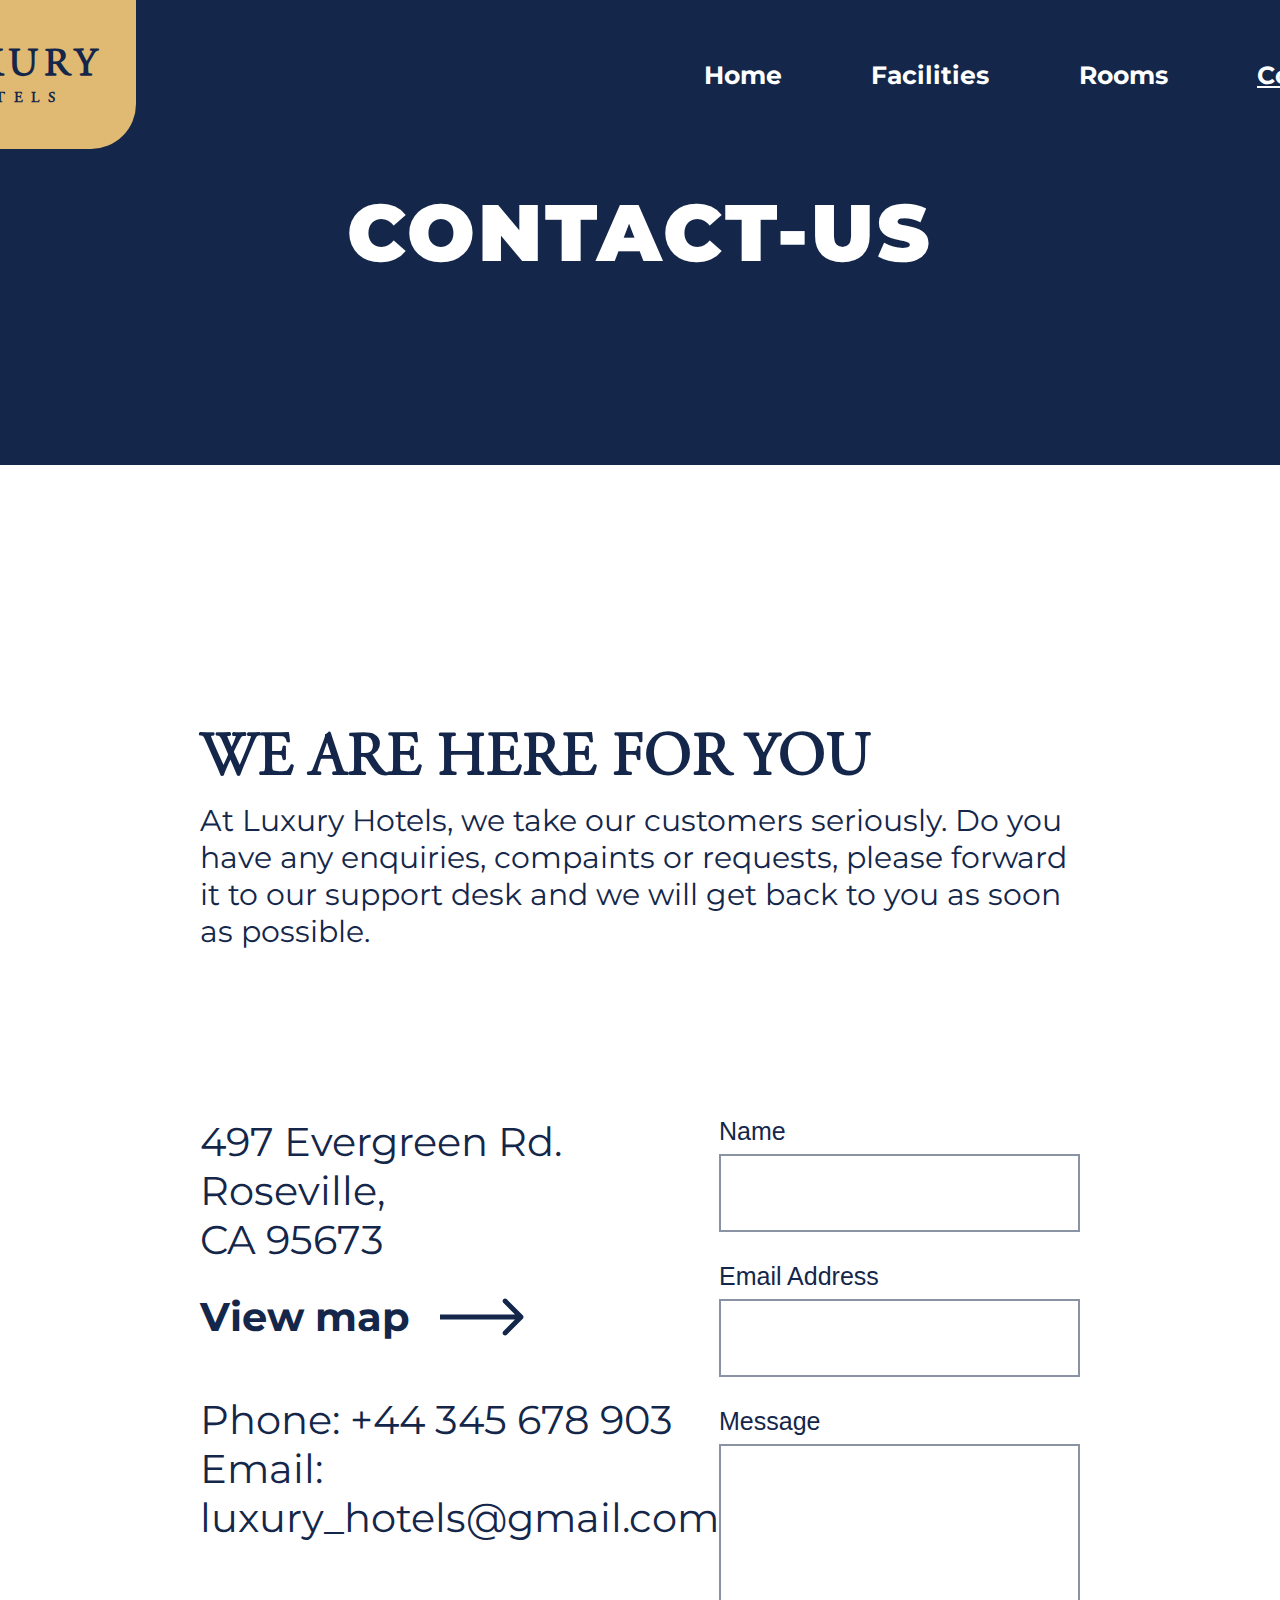
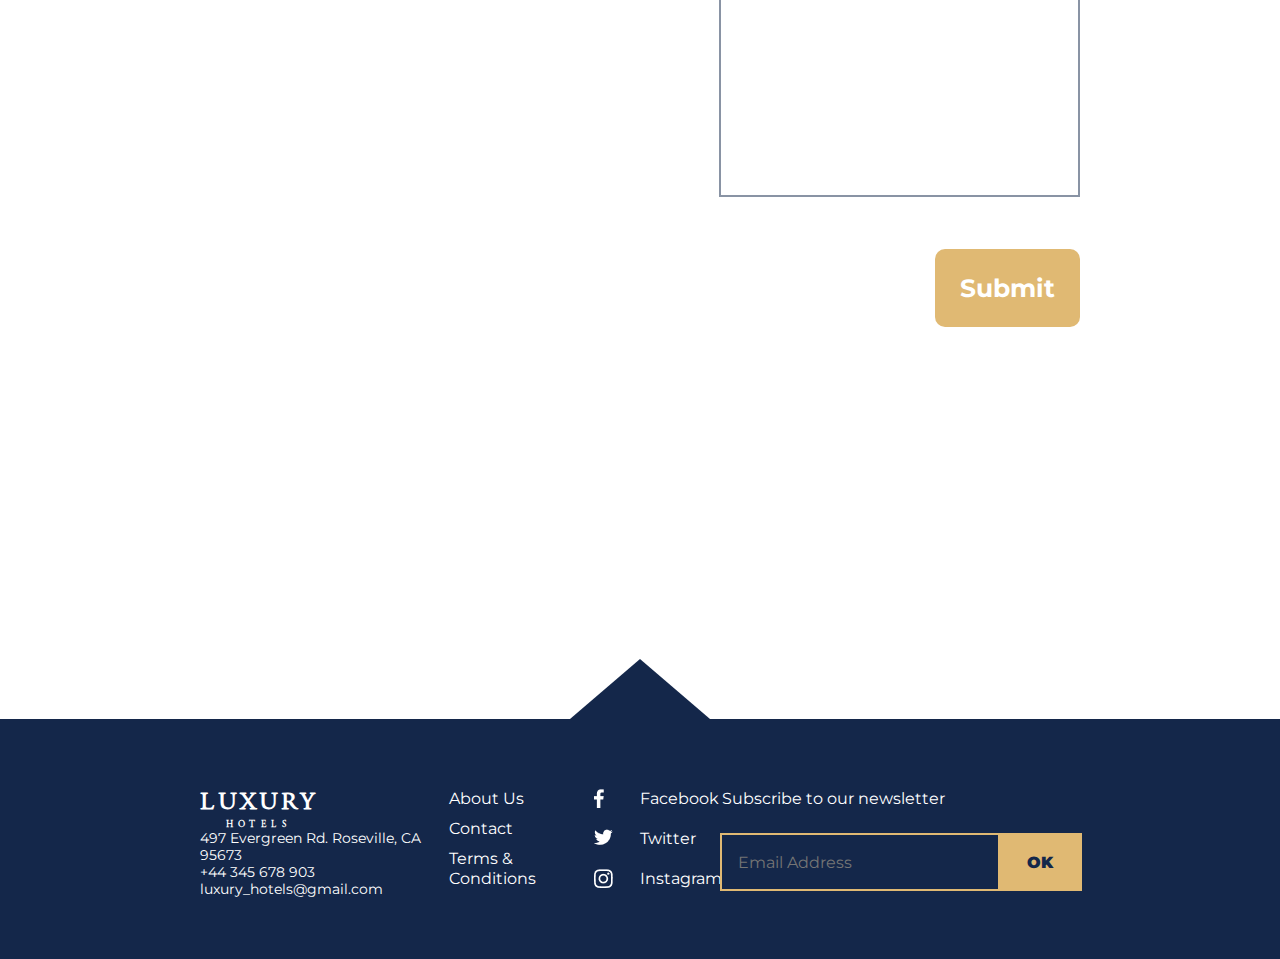
<file: contact.html>
<!DOCTYPE html>
<html lang="en">
  <head>
    <meta charset="UTF-8">
    <meta http-equiv="X-UA-Compatible" content="IE=edge">
    <meta name="viewport" content="width=device-width, initial-scale=1.0">
    <title>Document</title>
    <link rel="stylesheet" href="css/null.css">
    <link rel="stylesheet" href="css/contact.css">
    <link rel="stylesheet" href="css/header_footer.css">
  </head>
  <body>
    <header>
      <div class="logo"> 
        <p class="logo_big">LUXURY</p>
        <p class="logo_small">HOTELS</p>
      </div>
      <nav><a href="index.html">Home</a><a href="facilities.html">Facilities</a><a href="rooms.html">Rooms</a><a class="currentpage" href="contact.html">Contact-us</a></nav>
    </header>
    <main>
      <section class="maintitle">CONTACT-US</section>
      <h2 class="contacts_title">WE ARE HERE FOR YOU</h2>
      <p class="contacts_text">At Luxury Hotels, we take our customers seriously. Do you have any enquiries, compaints or requests, please forward it to our support desk and we will get back to you as soon as possible.</p>
      <div class="contacts_form_wrap">
        <div class="contacts_wrapper">
          <div class="line">497 Evergreen Rd. Roseville,<br> CA 95673</div><a class="line2" href="#">View map<img src="pics/contacts/Arrow.svg" alt=""></a>
          <div class="line">Phone: +44 345 678 903<br>Email: luxury_hotels@gmail.com</div>
        </div>
        <div class="form_wrapper">
          <form action="">
            <p class="label">Name</p>
            <input class="name" type="text">
            <p class="label">Email Address</p>
            <input class="email" type="email">
            <p class="label">Message</p>
            <textarea class="msg" type="text"></textarea>
          </form><a class="submit_button" href="#">Submit </a>
        </div>
      </div>
    </main>
    <footer>
      <div class="triangle"></div>
      <div class="footer_wrap">
        <div class="wrap_1">
          <div class="wrap_1_1">
            <p>LUXURY </p>
            <p>HOTELS</p>
          </div>
          <p class="contacts"><a href="#">  497 Evergreen Rd. Roseville, CA 95673</a><a href="#"> +44 345 678 903</a><a href="#"> luxury_hotels@gmail.com</a></p>
        </div>
        <div class="wrap_2"><a href="#"> About Us</a><a href="#"> Contact </a><a href="#"> Terms & Conditions</a></div>
        <div class="wrap_3">
          <div class="wrap_3_1">
            <div class="img_wrap"><img src="pics/footer/fb.png" alt=""></div><a href="#">Facebook</a>
          </div>
          <div class="wrap_3_1">
            <div class="img_wrap"><img src="pics/footer/tw.png" alt=""></div><a href="#"> Twitter</a>
          </div>
          <div class="wrap_3_1">
            <div class="img_wrap"><img src="pics/footer/inst.png" alt=""></div><a href="#"> Instagram</a>
          </div>
        </div>
        <div class="wrap_4">
          <p class="wrap_4_1">Subscribe to our newsletter</p>
          <div class="wrap_4_2">
            <Form>
              <Input type="email" placeholder="Email Address"></Input>
              <button>OK</button>
            </Form>
          </div>
        </div>
      </div>
    </footer>
  </body>
</html>
</file>
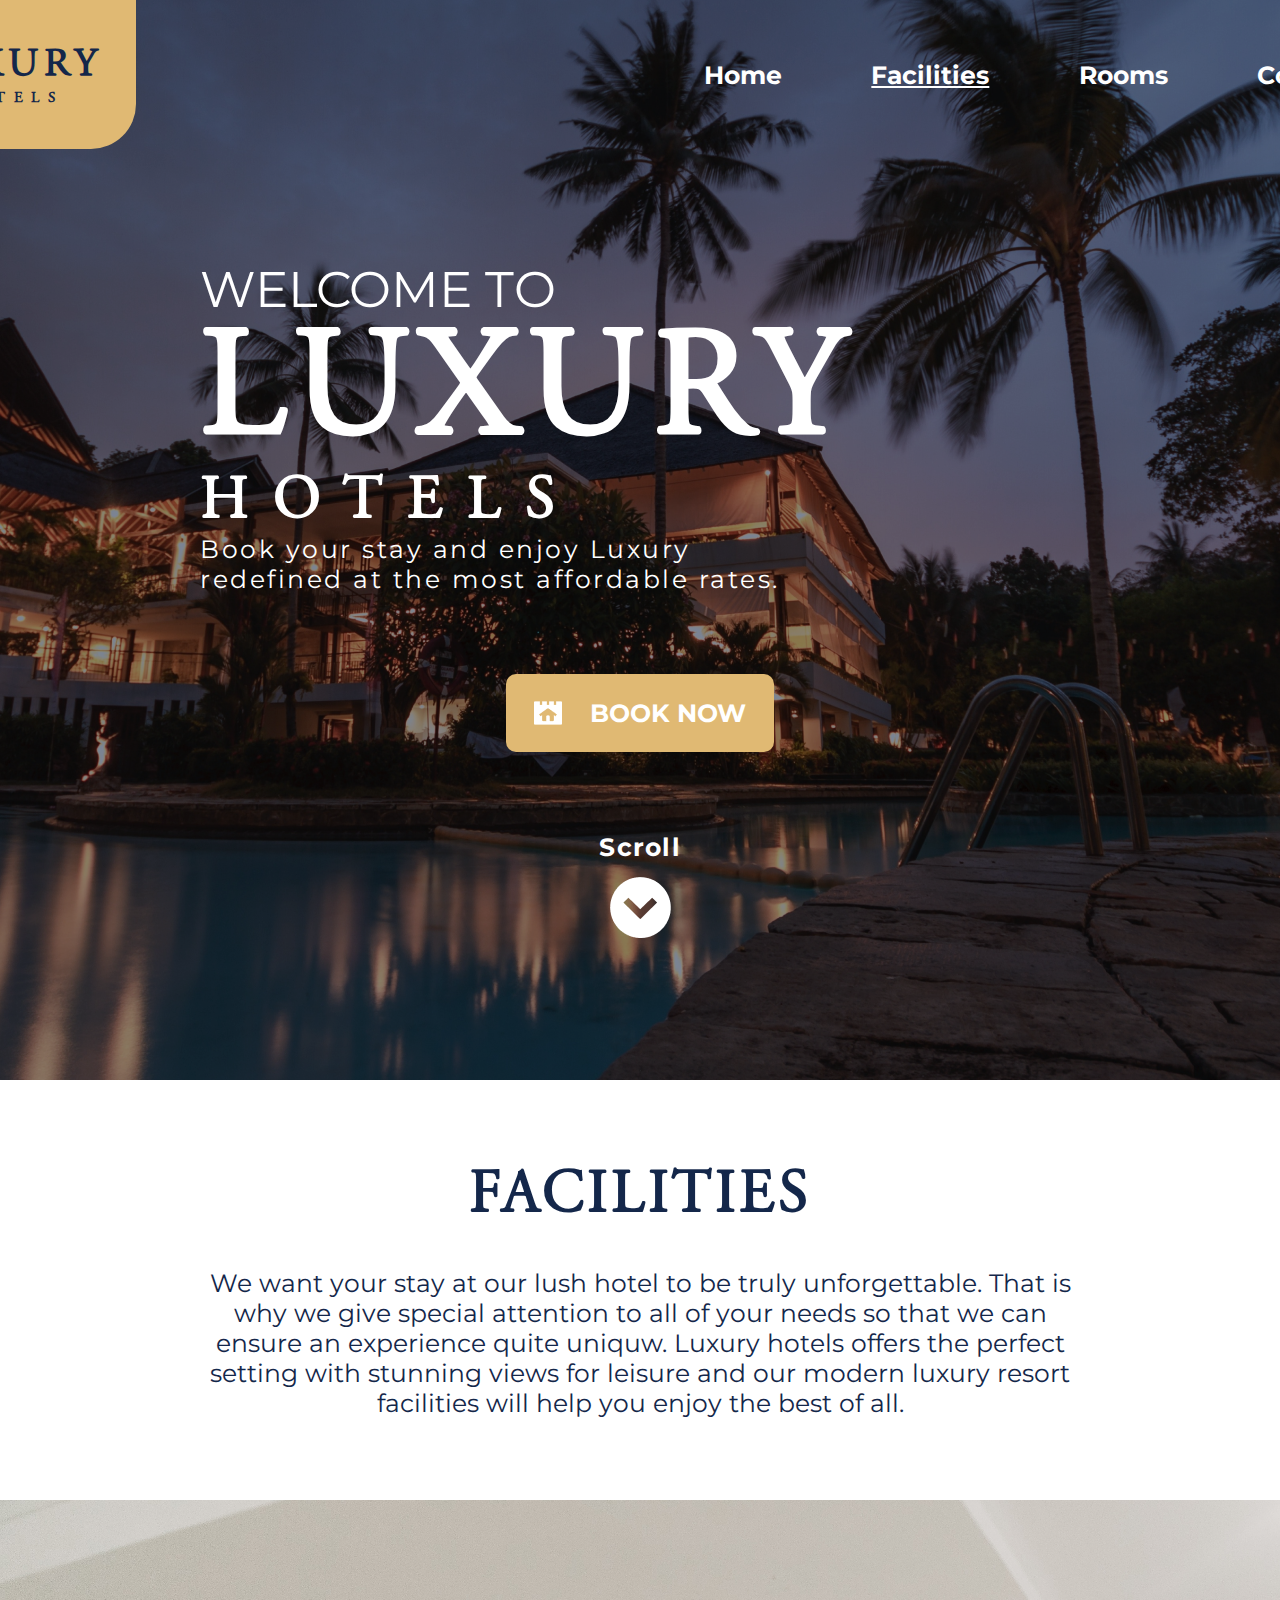
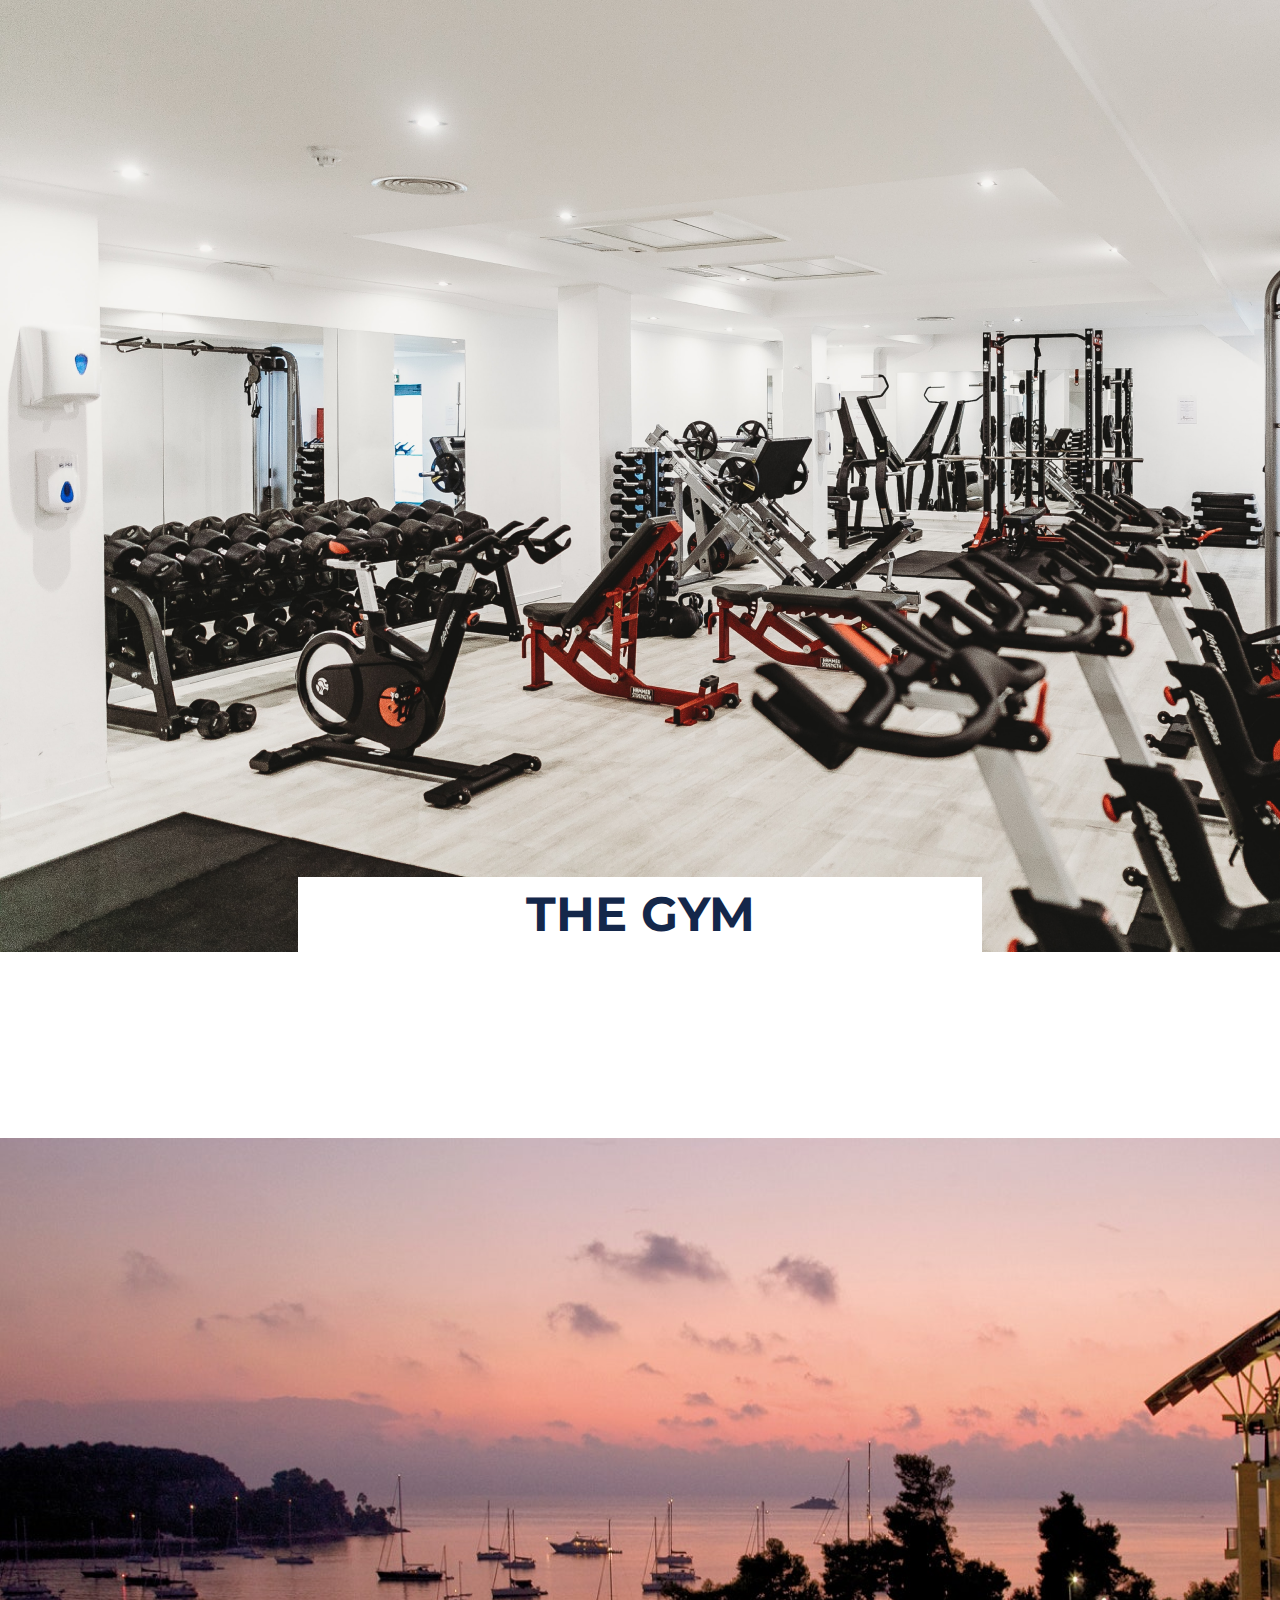
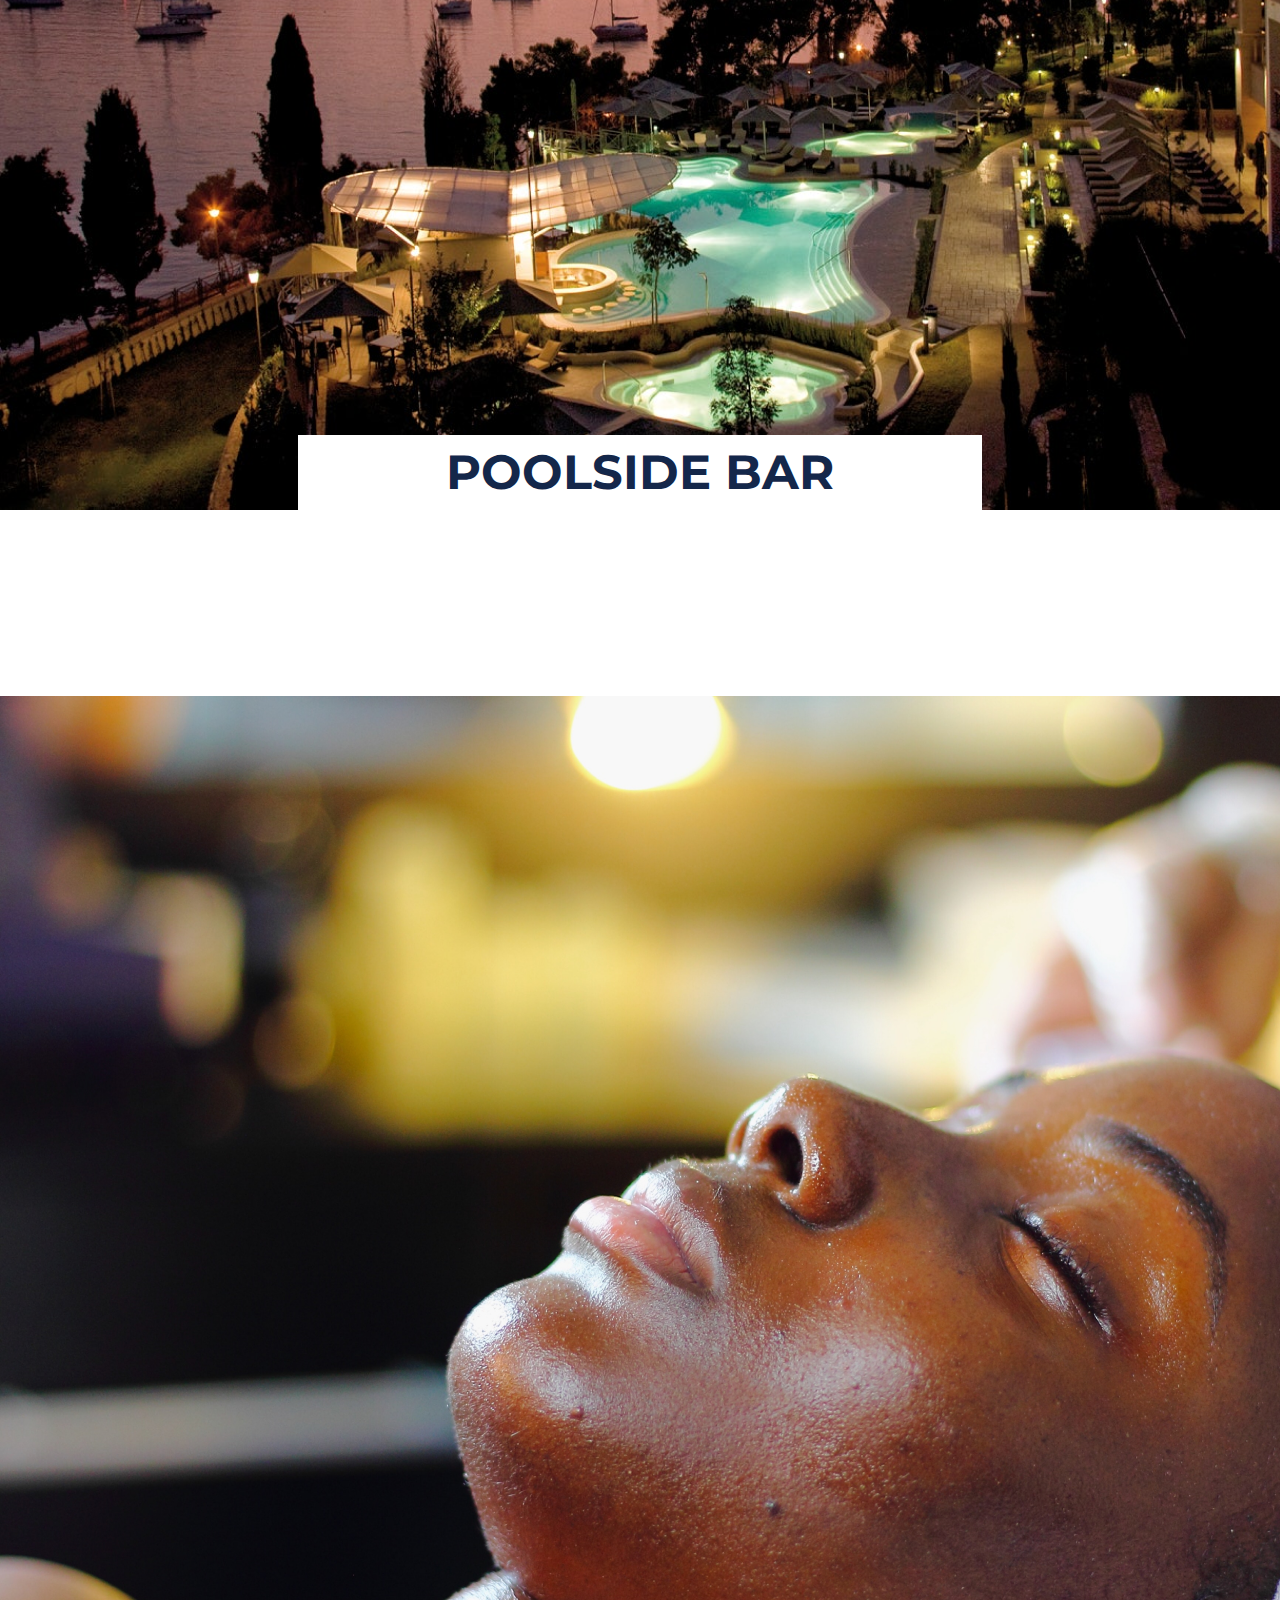
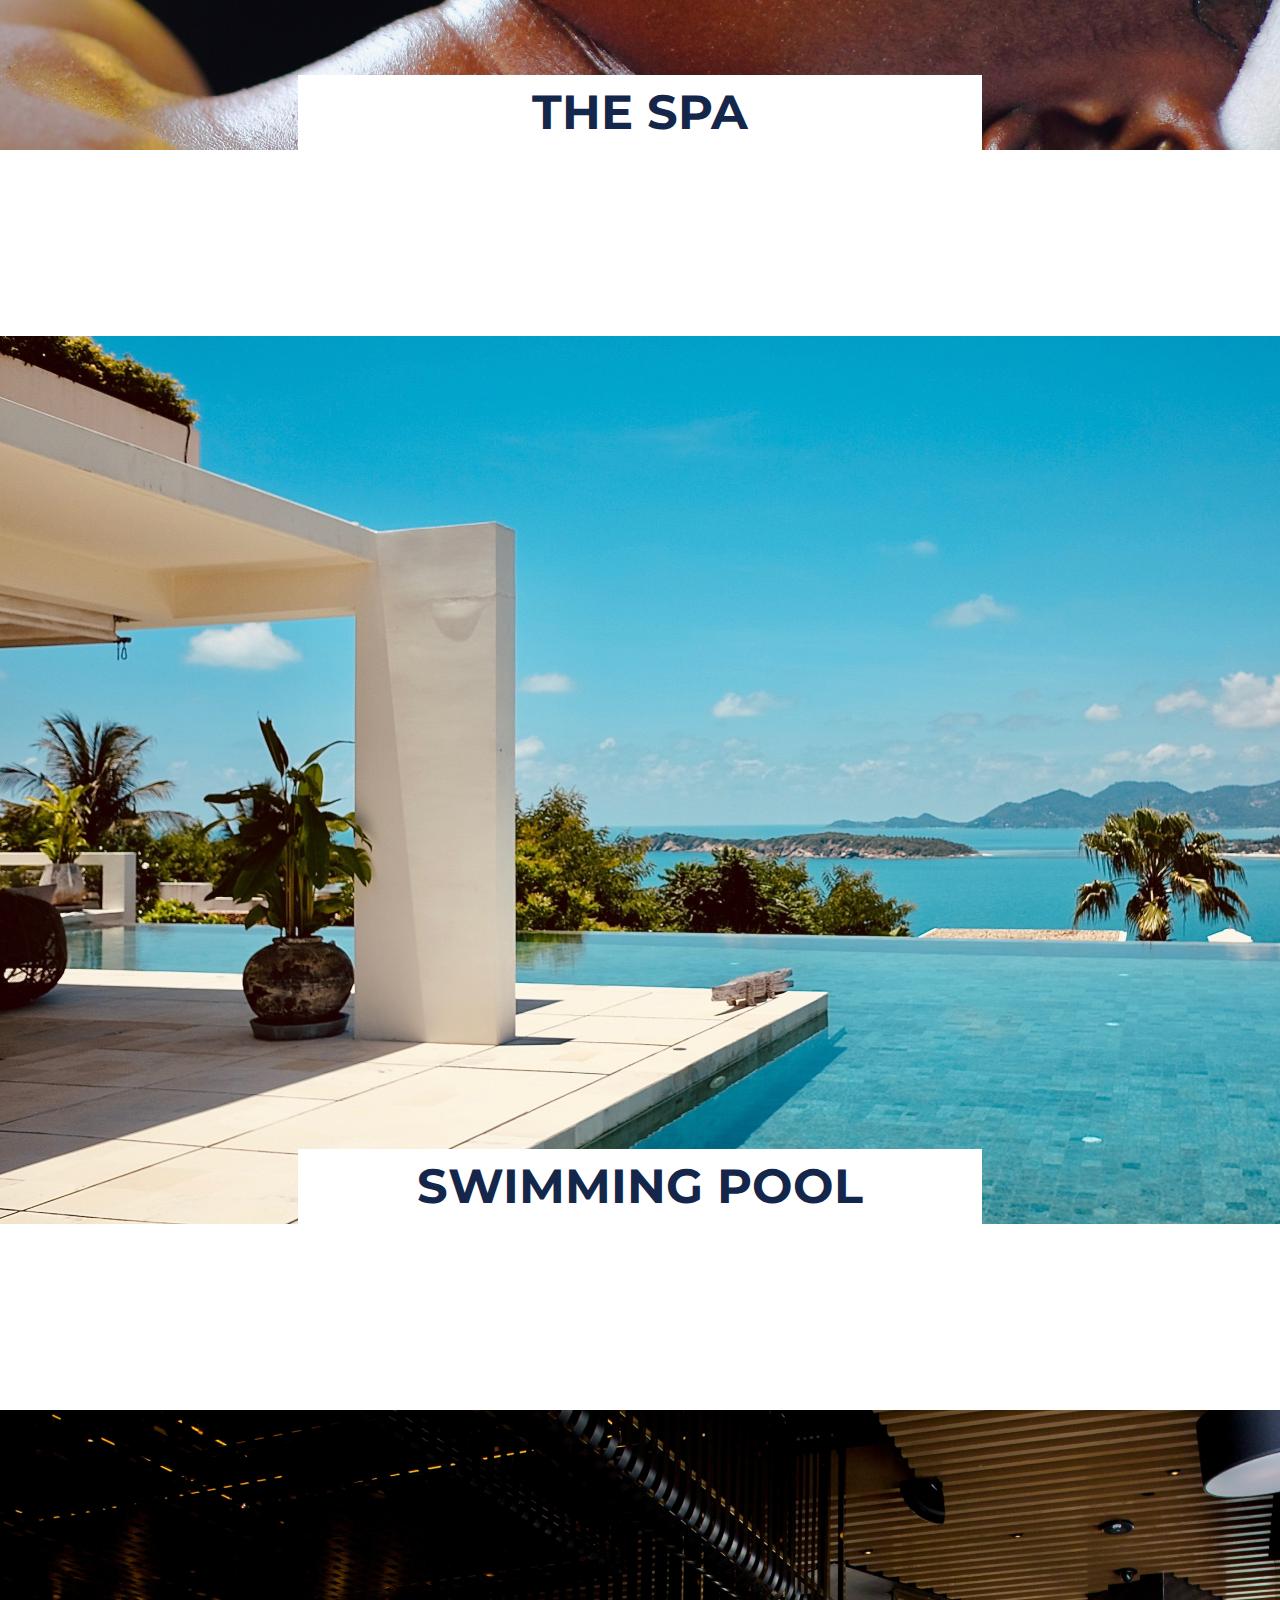
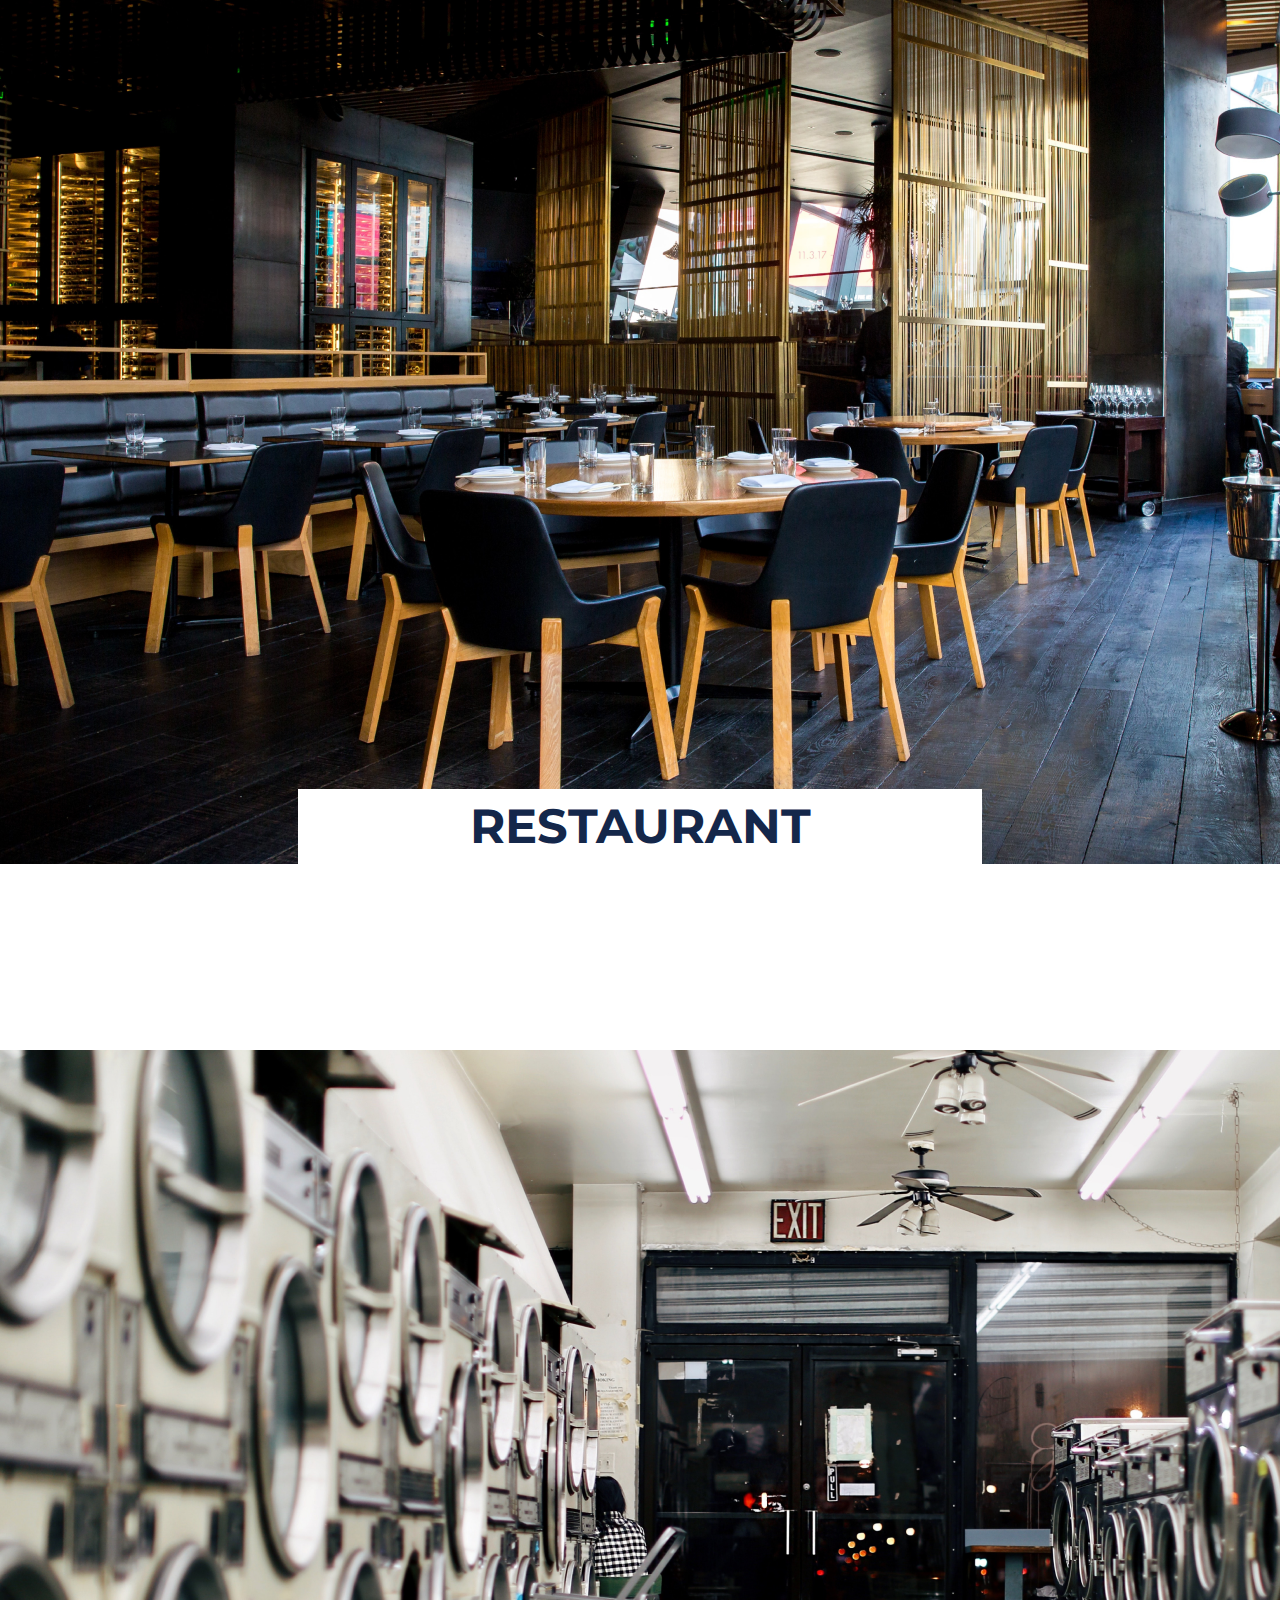
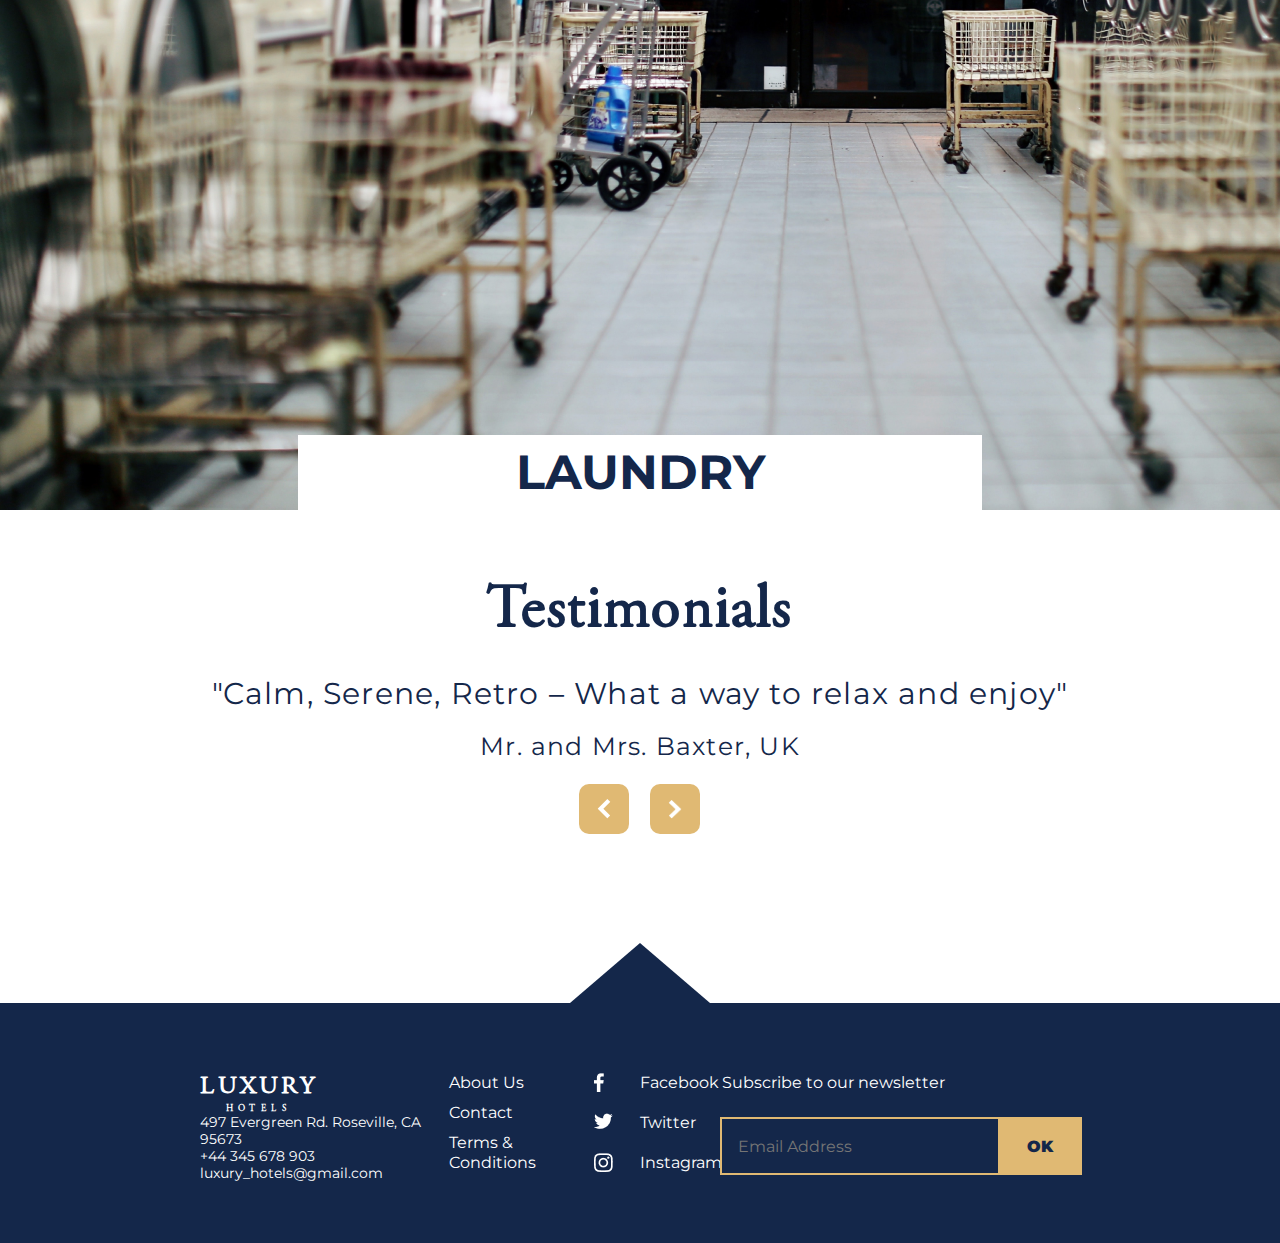
<file: facilities.html>
<!DOCTYPE html>
<html lang="en">
  <head>
    <meta charset="UTF-8">
    <meta http-equiv="X-UA-Compatible" content="IE=edge">
    <meta name="viewport" content="width=device-width, initial-scale=1.0">
    <title>Document</title>
    <link rel="stylesheet" href="css/null.css">
    <link rel="stylesheet" href="css/header_footer.css">
    <link rel="stylesheet" href="css/title.css">
    <link rel="stylesheet" href="css/facilities.css">
    <link rel="stylesheet" href="css/testimonials.css">
  </head>
  <body>
    <header>
      <div class="logo"> 
        <p class="logo_big">LUXURY</p>
        <p class="logo_small">HOTELS</p>
      </div>
      <nav><a href="index.html">Home</a><a class="currentpage" href="facilities.html">Facilities</a><a href="rooms.html">Rooms</a><a href="contact.html">Contact-us</a></nav>
    </header>
    <main>
      <div class="title" style="background-image: url(img/bg/facilities_bg.png)">
        <div class="t1">WELCOME TO</div>
        <div class="t2">LUXURY</div>
        <div class="t3">HOTELS</div>
        <div class="t4">Book your stay and enjoy Luxury<br> redefined at the most affordable rates.</div><a class="book_button" href="#"><img src="pics/index/home.png" alt=""><span>BOOK NOW</span></a><a class="scroll_wrap" href="#content">
          <p>Scroll</p><img src="pics/index/v.png" alt=""></a>
      </div>
      <section class="content_facilities" id="content">
        <h2 class="facilities_title">FACILITIES</h2>
        <p class="facilities_text">We want your stay at our lush hotel to be truly unforgettable.  That is why we give special attention to all of your needs so that we can ensure an experience quite uniquw. Luxury hotels offers the perfect setting with stunning views for leisure and our modern luxury resort facilities will help you enjoy the best of all. </p>
                <div class="card_wrap"><img class="card_image" src="img/facilities/1_the_gym.png" alt="" title="THE GYM">
                  <p class="card_text">THE GYM</p>
                </div>
                <div class="card_wrap"><img class="card_image" src="img/facilities/2_poolside_bar.png" alt="" title="POOLSIDE BAR">
                  <p class="card_text">POOLSIDE BAR</p>
                </div>
                <div class="card_wrap"><img class="card_image" src="img/facilities/3_the_spa.png" alt="" title="THE SPA">
                  <p class="card_text">THE SPA</p>
                </div>
                <div class="card_wrap"><img class="card_image" src="img/facilities/4_swimming_pool.png" alt="" title="SWIMMING POOL">
                  <p class="card_text">SWIMMING POOL</p>
                </div>
                <div class="card_wrap"><img class="card_image" src="img/facilities/5_restaurant.png" alt="" title="RESTAURANT">
                  <p class="card_text">RESTAURANT</p>
                </div>
                <div class="card_wrap"><img class="card_image" src="img/facilities/6_laundry.png" alt="" title="LAUNDRY">
                  <p class="card_text">LAUNDRY</p>
                </div>
      </section>
      <section class="testimonials">
        <h2 class="c2">Testimonials
          <div class="c3">"Calm, Serene, Retro – What a way to relax and enjoy"</div>
          <div class="c4"> Mr. and Mrs. Baxter, UK</div>
          <div class="arrows_wrap"><a href="#"> <img src="pics/index/left_arrow.png" alt=""></a><a href="#"> <img src="pics/index/right_arrow.png" alt=""></a></div>
        </h2>
      </section>
    </main>
    <footer>
      <div class="triangle"></div>
      <div class="footer_wrap">
        <div class="wrap_1">
          <div class="wrap_1_1">
            <p>LUXURY </p>
            <p>HOTELS</p>
          </div>
          <p class="contacts"><a href="#">  497 Evergreen Rd. Roseville, CA 95673</a><a href="#"> +44 345 678 903</a><a href="#"> luxury_hotels@gmail.com</a></p>
        </div>
        <div class="wrap_2"><a href="#"> About Us</a><a href="#"> Contact </a><a href="#"> Terms & Conditions</a></div>
        <div class="wrap_3">
          <div class="wrap_3_1">
            <div class="img_wrap"><img src="pics/footer/fb.png" alt=""></div><a href="#">Facebook</a>
          </div>
          <div class="wrap_3_1">
            <div class="img_wrap"><img src="pics/footer/tw.png" alt=""></div><a href="#"> Twitter</a>
          </div>
          <div class="wrap_3_1">
            <div class="img_wrap"><img src="pics/footer/inst.png" alt=""></div><a href="#"> Instagram</a>
          </div>
        </div>
        <div class="wrap_4">
          <p class="wrap_4_1">Subscribe to our newsletter</p>
          <div class="wrap_4_2">
            <Form>
              <Input type="email" placeholder="Email Address"></Input>
              <button>OK</button>
            </Form>
          </div>
        </div>
      </div>
    </footer>
  </body>
</html>
</file>
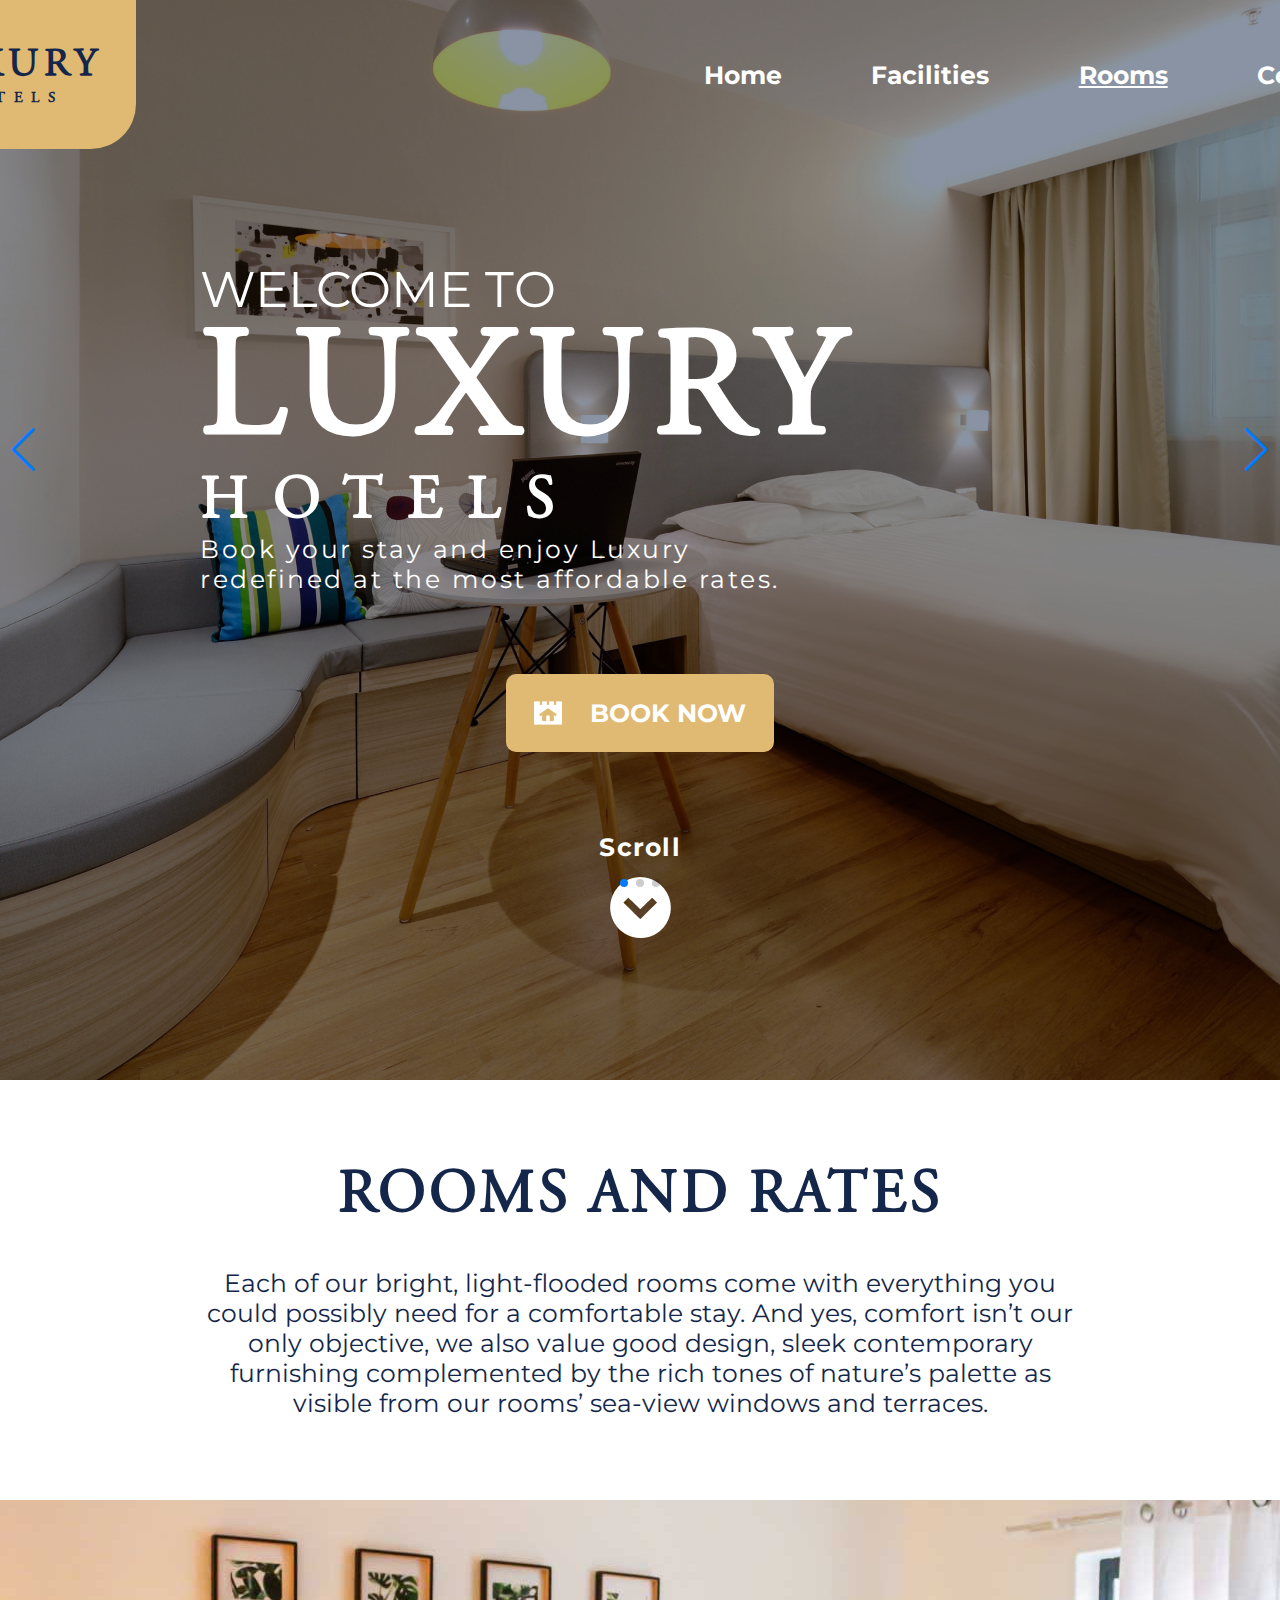
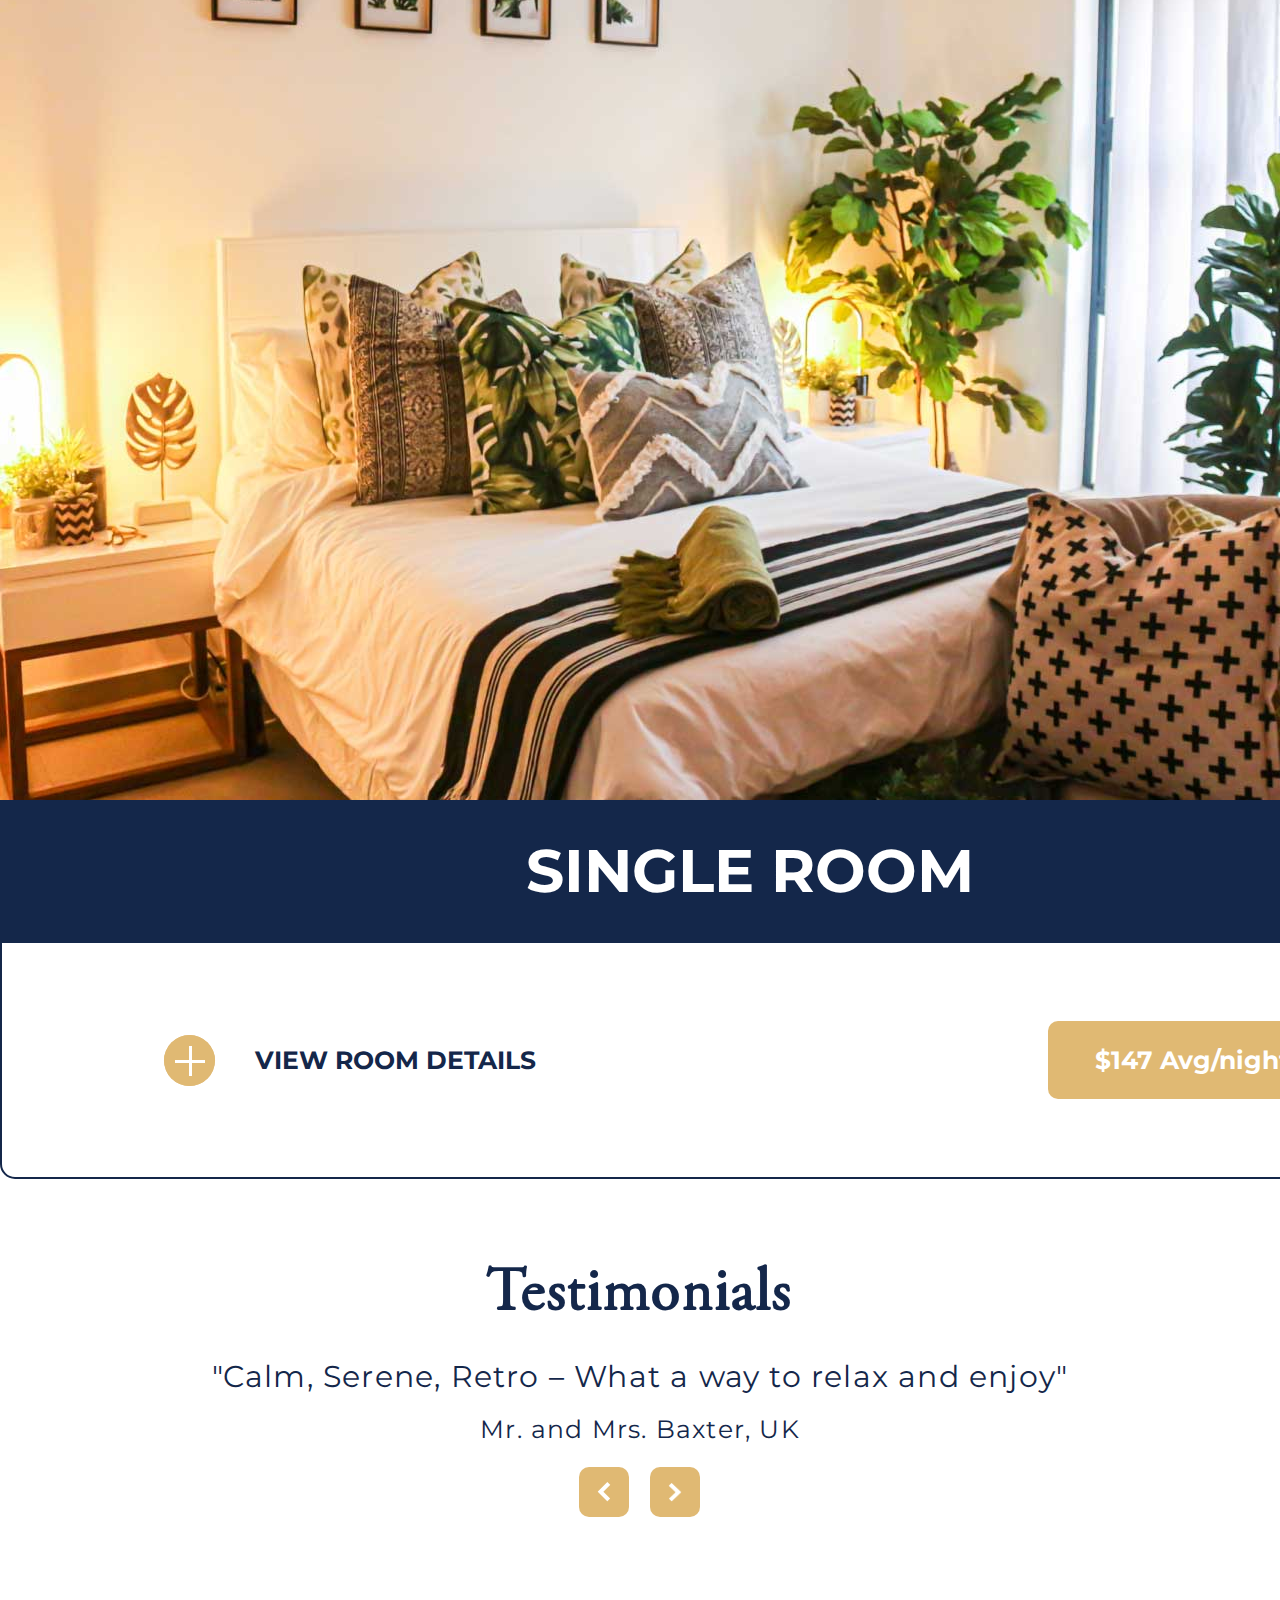
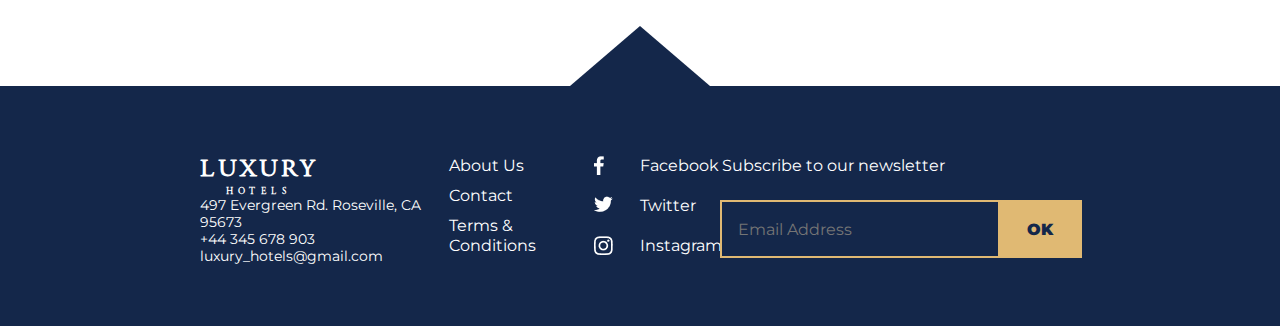
<file: rooms.html>
<!DOCTYPE html>
<html lang="en">
  <head>
    <meta charset="UTF-8">
    <meta http-equiv="X-UA-Compatible" content="IE=edge">
    <meta name="viewport" content="width=device-width, initial-scale=1.0">
    <title>Document</title>
    <link rel="stylesheet" href="css/null.css">
    <link rel="stylesheet" href="css/header_footer.css">
    <link rel="stylesheet" href="css/title.css">
    <link rel="stylesheet" href="https://unpkg.com/swiper@8/swiper-bundle.min.css">
    <link rel="stylesheet" href="css/rooms.css">
    <link rel="stylesheet" href="css/testimonials.css">
  </head>
  <body>
    <header>
      <div class="logo"> 
        <p class="logo_big">LUXURY</p>
        <p class="logo_small">HOTELS</p>
      </div>
      <nav><a href="index.html">Home</a><a href="facilities.html">Facilities</a><a class="currentpage" href="rooms.html">Rooms</a><a href="contact.html">Contact-us</a></nav>
    </header>
    <main>
      <div class="title" style="background-image: url(img/bg/rooms_bg.png)">
        <div class="t1">WELCOME TO</div>
        <div class="t2">LUXURY</div>
        <div class="t3">HOTELS</div>
        <div class="t4">Book your stay and enjoy Luxury<br> redefined at the most affordable rates.</div><a class="book_button" href="#"><img src="pics/index/home.png" alt=""><span>BOOK NOW</span></a><a class="scroll_wrap" href="#content">
          <p>Scroll</p><img src="pics/index/v.png" alt=""></a>
      </div>
      <section class="content_rooms" id="content">
        <h2 class="rooms_title">ROOMS AND RATES</h2>
        <p class="rooms_text">Each of our bright, light-flooded rooms come with everything you could possibly need for a comfortable stay. And yes, comfort isn’t our only objective, we also value good design, sleek contemporary furnishing complemented by the rich tones of nature’s palette as visible from our rooms’ sea-view windows and terraces.</p>
                <div class="room_card">
                  <div class="swiperWrap">
                    <div class="swiper-wrapper">
                      <div class="swiper-slide"><img src="img/rooms/0.jpg" alt=""></div>
                      <div class="swiper-slide"><img src="img/rooms/1.jpg" alt=""></div>
                      <div class="swiper-slide"><img src="img/rooms/2.jpg" alt=""></div>
                    </div>
                    <div class="swiper-button-prev"></div>
                    <div class="swiper-button-next"></div>
                    <div class="swiper-pagination"></div>
                  </div>
                  <p class="room_type">SINGLE ROOM</p>
                  <div class="details_wrap"><a class="expand_button" href="#">
                      <div class="plus_button"> <img src="pics/rooms/plus.svg" alt=""></div>
                      <p class="room_details">VIEW ROOM DETAILS</p></a><a class="buy_button" href="#">$147 Avg/night</a></div>
                </div>
        <!--+card_room("DOUBLE ROOM", "155", "card2")-->
        <!--+card_room("TWIN ROOM", "155", "card3")-->
      </section>
      <section class="testimonials">
        <h2 class="c2">Testimonials
          <div class="c3">"Calm, Serene, Retro – What a way to relax and enjoy"</div>
          <div class="c4"> Mr. and Mrs. Baxter, UK</div>
          <div class="arrows_wrap"><a href="#"> <img src="pics/index/left_arrow.png" alt=""></a><a href="#"> <img src="pics/index/right_arrow.png" alt=""></a></div>
        </h2>
      </section>
      <script src="https://unpkg.com/swiper@8/swiper-bundle.min.js"></script>
      <script src="js/swip.js"></script>
    </main>
    <footer>
      <div class="triangle"></div>
      <div class="footer_wrap">
        <div class="wrap_1">
          <div class="wrap_1_1">
            <p>LUXURY </p>
            <p>HOTELS</p>
          </div>
          <p class="contacts"><a href="#">  497 Evergreen Rd. Roseville, CA 95673</a><a href="#"> +44 345 678 903</a><a href="#"> luxury_hotels@gmail.com</a></p>
        </div>
        <div class="wrap_2"><a href="#"> About Us</a><a href="#"> Contact </a><a href="#"> Terms & Conditions</a></div>
        <div class="wrap_3">
          <div class="wrap_3_1">
            <div class="img_wrap"><img src="pics/footer/fb.png" alt=""></div><a href="#">Facebook</a>
          </div>
          <div class="wrap_3_1">
            <div class="img_wrap"><img src="pics/footer/tw.png" alt=""></div><a href="#"> Twitter</a>
          </div>
          <div class="wrap_3_1">
            <div class="img_wrap"><img src="pics/footer/inst.png" alt=""></div><a href="#"> Instagram</a>
          </div>
        </div>
        <div class="wrap_4">
          <p class="wrap_4_1">Subscribe to our newsletter</p>
          <div class="wrap_4_2">
            <Form>
              <Input type="email" placeholder="Email Address"></Input>
              <button>OK</button>
            </Form>
          </div>
        </div>
      </div>
    </footer>
  </body>
</html>
</file>
<file: css/null.css>
/*Обнуление*/
*{padding: 0;margin: 0;border: 0;}
*,*:before,*:after{-moz-box-sizing: border-box;-webkit-box-sizing: border-box;box-sizing: border-box;}
:focus,:active{outline: none;}
a:focus,a:active{outline: none;}
nav,footer,header,aside{display: block;}
html,body{height:100%;width:100%;font-size:100%;line-height:1;font-size:14px;-ms-text-size-adjust:100%;-moz-text-size-adjust:100%;-webkit-text-size-adjust:100%;}
input,button,textarea{font-family:inherit;}
input::-ms-clear{display: none;}
button{cursor: pointer;}
button::-moz-focus-inner{padding:0;border:0;}
a,a:visited{text-decoration: none;}
a:hover{text-decoration: none;}
/* ul li{list-style: none;} */
ul {list-style-position: inside;}
img{vertical-align: top;}
h1,h2,h3,h4,h5,h6{font-size:inherit;font-weight: inherit;}
/*--------------------*/
</file>
<file: css/contact.css>
.maintitle {
  width: 100%;
  height: 465px;
  background: #14274A;
  font-family: "Montserrat";
  font-style: normal;
  font-weight: 900;
  font-size: 80px;
  line-height: 465px;
  color: #FFFFFF;
  text-align: center;
  letter-spacing: 3px;
  margin-bottom: 260px;
}

.contacts_title, .contacts_text {
  margin: 0 200px;
}

.contacts_title {
  font-family: "Adobe Garamond Pro";
  font-style: normal;
  font-weight: 700;
  font-size: 60px;
  line-height: 72px;
  color: #14274A;
  margin-bottom: 5px;
}

.contacts_text {
  font-family: "Montserrat";
  font-style: normal;
  font-weight: 400;
  font-size: 30px;
  line-height: 37px;
  color: #14274A;
  margin-bottom: 167px;
}

.contacts_form_wrap {
  margin: 0 200px 463px;
  display: flex;
  justify-content: space-between;
}
.contacts_form_wrap .contacts_wrapper .line {
  font-family: "Montserrat";
  font-style: normal;
  font-weight: 400;
  font-size: 40px;
  line-height: 49px;
  color: #14274A;
}
.contacts_form_wrap .contacts_wrapper .line2 {
  display: flex;
  font-family: "Montserrat";
  font-style: normal;
  font-weight: 700;
  font-size: 40px;
  line-height: 49px;
  color: #14274A;
  margin: 28px auto 54px;
  align-items: center;
  justify-items: center;
}
.contacts_form_wrap .contacts_wrapper .line2 img {
  display: block;
  margin: auto 0 auto 30px;
}
.contacts_form_wrap .form_wrapper {
  width: 570px;
  height: 679px;
}
.contacts_form_wrap .form_wrapper input, .contacts_form_wrap .form_wrapper textarea {
  border: 2px solid rgba(20, 39, 74, 0.5);
  display: block;
  width: 100%;
  padding: 10px;
  font-size: 30px;
  color: #14274A;
  font-family: "Arial";
}
.contacts_form_wrap .form_wrapper .name, .contacts_form_wrap .form_wrapper .email {
  height: 78px;
}
.contacts_form_wrap .form_wrapper .msg {
  height: 353px;
  resize: none;
}
.contacts_form_wrap .form_wrapper .submit_button {
  display: block;
  width: 145px;
  line-height: 78px;
  text-align: center;
  margin: 52px 0 0 auto;
  background: #E0B973;
  border-radius: 10px;
  font-family: "Montserrat";
  font-style: normal;
  font-weight: 700;
  font-size: 25px;
  color: #FFFFFF;
}
.contacts_form_wrap .form_wrapper .label {
  font-family: "Arial";
  font-style: normal;
  font-weight: 400;
  font-size: 25px;
  line-height: 29px;
  color: #14274A;
  margin: 30px 0 8px;
}
.contacts_form_wrap .form_wrapper .label:first-child {
  margin-top: 0;
}
</file>
<file: css/header_footer.css>
@import url("https://fonts.googleapis.com/css2?family=Montserrat&family=Roboto:wght@400;700&display=swap");
@font-face {
  font-family: "Adobe Garamond Pro";
  src: url("../fonts/GaramondPro/AGaramondPro-Regular.eot");
  src: local("Adobe Garamond Pro Regular"), local("AGaramondPro-Regular"), url("../fonts/GaramondPro/AGaramondPro-Regular.eot?#iefix") format("embedded-opentype"), url("../fonts/GaramondPro/AGaramondPro-Regular.woff") format("woff"), url("../fonts/GaramondPro/AGaramondPro-Regular.ttf") format("truetype");
  font-weight: normal;
  font-style: normal;
}
header {
  position: absolute;
  top: 0;
  left: 50%;
  margin-left: -760px;
  display: flex;
  justify-content: space-between;
  width: 1520px;
}
header .logo {
  display: flex;
  flex-direction: column;
  margin-right: auto;
  width: 256px;
  height: 149px;
  background: #e0b973;
  border-radius: 0 0 45px 45px;
  color: #14274A;
}
header .logo .logo_big {
  margin: auto auto 0;
  font-family: "Adobe Garamond Pro";
  font-style: normal;
  font-weight: 700;
  font-size: 40px;
  line-height: 48px;
  letter-spacing: 0.15em;
}
header .logo .logo_small {
  margin: 0 auto auto;
  font-family: "Adobe Garamond Pro";
  font-style: normal;
  font-weight: 700;
  font-size: 15px;
  line-height: 18px;
  letter-spacing: 0.6em;
}
header nav {
  display: flex;
  justify-content: space-between;
  align-items: center;
  width: 696px;
}
header nav a {
  display: block;
  font-family: "Montserrat", sans-serif;
  font-style: normal;
  font-weight: 700;
  font-size: 25px;
  line-height: 30px;
  color: #FFFFFF;
}
header nav a:hover {
  text-decoration: underline;
}
header nav .currentpage {
  text-decoration: underline;
}

footer {
  font-family: "Montserrat", sans-serif;
  color: #FFFFFF;
}
footer a {
  display: block;
  color: #FFFFFF;
}
footer a:hover {
  color: #E0B973;
}
footer .triangle {
  margin: 0 auto;
  width: 0;
  height: 0;
  border-left: 70px solid transparent;
  border-right: 70px solid transparent;
  border-bottom: 60px solid #14274A;
}
footer .footer_wrap {
  display: flex;
  justify-content: space-between;
  padding: 70px 200px;
  background-color: #14274A;
  max-height: fit-content;
}
footer .footer_wrap .wrap_1, footer .footer_wrap .wrap_2, footer .footer_wrap .wrap_3, footer .footer_wrap .wrap_4 {
  display: flex;
  flex-direction: column;
  justify-content: space-between;
  height: 100px;
}
footer .footer_wrap .wrap_1 .wrap_1_1 {
  font-family: "Adobe Garamond Pro";
  max-width: fit-content;
  font-style: normal;
  font-weight: 700;
}
footer .footer_wrap .wrap_1 .wrap_1_1 p {
  text-align: center;
}
footer .footer_wrap .wrap_1 .wrap_1_1 p:first-child {
  font-size: 25px;
  line-height: 30px;
  letter-spacing: 0.15em;
}
footer .footer_wrap .wrap_1 .wrap_1_1 p:last-child {
  font-size: 9px;
  line-height: 11px;
  letter-spacing: 0.6em;
}
footer .footer_wrap .wrap_1 .contacts {
  font-size: 14px;
  line-height: 17px;
  font-weight: 400;
}
footer .footer_wrap .wrap_2, footer .footer_wrap .wrap_3, footer .footer_wrap .wrap_4 {
  font-size: 16px;
  line-height: 20px;
  font-weight: 400;
}
footer .footer_wrap .wrap_3 .wrap_3_1, footer .footer_wrap .wrap_3 .wrap_3_2, footer .footer_wrap .wrap_3 .wrap_3_3 {
  display: flex;
  justify-content: left;
}
footer .footer_wrap .wrap_3 .img_wrap {
  width: 46px;
}
footer .footer_wrap .wrap_4_2 form {
  height: 54px;
  display: flex;
  flex-wrap: nowrap;
}
footer .footer_wrap .wrap_4_2 form input {
  margin: 0;
  outline: 2px solid #E0B973;
  background-color: #14274A;
  color: #FFFFFF;
  font-size: 16px;
  width: 278px;
  height: 100%;
  padding-left: 16px;
}
footer .footer_wrap .wrap_4_2 form button {
  margin: 0;
  background-color: #E0B973;
  outline: 2px solid #E0B973;
  width: 80px;
  height: 100%;
  font-style: normal;
  font-weight: 900;
  font-size: 16px;
  color: #14274A;
}
</file>
<file: css/title.css>
.title {
  background-blend-mode: multiply;
  background-color: rgba(20, 39, 74, 0.5);
  background-repeat: no-repeat;
  background-position: top;
  background-size: cover;
  padding: 260px 200px 0;
  width: 100%;
  height: 1080px;
  color: #FFFFFF;
}
.title .t1 {
  font-family: "Montserrat";
  font-style: normal;
  font-weight: 400;
  font-size: 50px;
  line-height: 60px;
}
.title .t2 {
  font-family: "Adobe Garamond Pro";
  font-style: normal;
  font-weight: 700;
  font-size: 154px;
  letter-spacing: 0.07em;
}
.title .t3 {
  font-family: "Adobe Garamond Pro";
  font-style: normal;
  font-weight: 700;
  font-size: 60px;
  letter-spacing: 0.4em;
}
.title .t4 {
  font-family: "Montserrat";
  font-style: normal;
  font-weight: 400;
  font-size: 25px;
  line-height: 30px;
  letter-spacing: 0.1em;
}
.title .book_button {
  display: flex;
  justify-content: space-evenly;
  align-items: center;
  width: 268px;
  line-height: 78px;
  margin: 80px auto;
  background: #E0B973;
  border-radius: 10px;
  font-family: "Montserrat";
  font-weight: 700;
  font-size: 25px;
  color: #FFFFFF;
}
.title .scroll_wrap {
  display: flex;
  align-items: center;
  flex-direction: column;
  font-family: "Montserrat";
  font-style: normal;
  font-weight: 700;
  font-size: 25px;
  line-height: 30px;
  letter-spacing: 0.05em;
  color: #FFFFFF;
}
.title .scroll_wrap img {
  margin: 15px 0 38px;
}
</file>
<file: css/facilities.css>
.content_facilities .facilities_title {
  font-family: "Adobe Garamond Pro";
  font-style: normal;
  font-weight: 700;
  font-size: 60px;
  line-height: 72px;
  text-align: center;
  letter-spacing: 0.05em;
  color: #14274A;
  padding: 82px 0 34px;
}
.content_facilities .facilities_text {
  font-family: "Montserrat";
  font-style: normal;
  font-weight: 400;
  font-size: 25px;
  line-height: 30px;
  text-align: center;
  color: #14274A;
  margin: 0 200px 82px;
}
.content_facilities .card_wrap {
  position: relative;
  width: 100%;
  margin-bottom: 186px;
}
.content_facilities .card_wrap .card_image {
  display: block;
  margin: 0 auto;
}
.content_facilities .card_wrap .card_text {
  position: absolute;
  text-align: center;
  bottom: 0;
  left: 50%;
  margin-left: -342px;
  z-index: 10;
  width: 684px;
  background-color: white;
  font-family: "Montserrat";
  font-style: normal;
  font-weight: 700;
  font-size: 48px;
  line-height: 75px;
  text-align: center;
  color: #14274A;
}
.content_facilities .card_wrap:last-child {
  margin-bottom: 67px;
}
</file>
<file: css/testimonials.css>
.testimonials {
  margin-top: 46px;
  display: flex;
  align-items: center;
  text-align: center;
  flex-direction: column;
}
.testimonials h2 {
  font-family: "Adobe Garamond Pro";
  font-style: normal;
  font-weight: 700;
  font-size: 60px;
  line-height: 72px;
  letter-spacing: 0.02em;
  color: #14274A;
}
.testimonials .c3 {
  font-family: "Montserrat";
  font-style: normal;
  font-weight: 400;
  font-size: 30px;
  line-height: 37px;
  color: #14274A;
  margin: 26px auto 19px;
}
.testimonials .c4 {
  font-family: "Montserrat";
  font-style: normal;
  font-weight: 400;
  font-size: 25px;
  line-height: 30px;
  color: #14274A;
}
.testimonials .arrows_wrap {
  display: flex;
  justify-content: space-between;
  width: 121px;
  margin: 23px auto 109px;
}
.testimonials .arrows_wrap a {
  display: flex;
  width: 50px;
  height: 50px;
  background: #E0B973;
  border-radius: 10px;
}
.testimonials .arrows_wrap a img {
  display: block;
  margin: auto;
  width: 14px;
  height: 20px;
}
</file>
<file: css/rooms.css>
.room_card {
  width: 1500px;
}

.swiper-slide {
  text-align: center;
  max-width: 100%;
}
.swiper-slide img {
  display: block;
  object-fit: cover;
  width: 100%;
  height: 100%;
}

.rooms_title {
  font-family: "Adobe Garamond Pro";
  font-style: normal;
  font-weight: 700;
  font-size: 60px;
  line-height: 72px;
  text-align: center;
  letter-spacing: 0.05em;
  color: #14274A;
  padding: 82px 0 34px;
}

.rooms_text {
  font-family: "Montserrat";
  font-style: normal;
  font-weight: 400;
  font-size: 25px;
  line-height: 30px;
  text-align: center;
  color: #14274A;
  margin: 0 200px 82px;
}

.room_card {
  margin: 0 auto 81px;
}

.room_type {
  background: #14274A;
  line-height: 141px;
  font-family: "Montserrat";
  font-style: normal;
  font-weight: 700;
  font-size: 60px;
  color: #FFFFFF;
  text-align: center;
}

.details_wrap {
  border: 2px solid #14274A;
  border-radius: 0px 0px 15px 15px;
  display: flex;
  justify-content: space-between;
  padding: 78px 162px;
}
.details_wrap .expand_button {
  display: flex;
}
.details_wrap .expand_button .plus_button {
  margin: auto 0;
  width: 51px;
  height: 51px;
  border-radius: 50%;
  background: #E0B973;
}
.details_wrap .expand_button .room_details {
  margin: auto auto auto 40px;
  font-family: "Montserrat";
  font-style: normal;
  font-weight: 700;
  font-size: 25px;
  line-height: 30px;
  color: #14274A;
}
.details_wrap .buy_button {
  display: block;
  width: 288px;
  line-height: 78px;
  background: #E0B973;
  border-radius: 10px;
  font-family: "Montserrat";
  font-style: normal;
  font-weight: 700;
  font-size: 25px;
  text-align: center;
  color: #FFFFFF;
}
</file>
